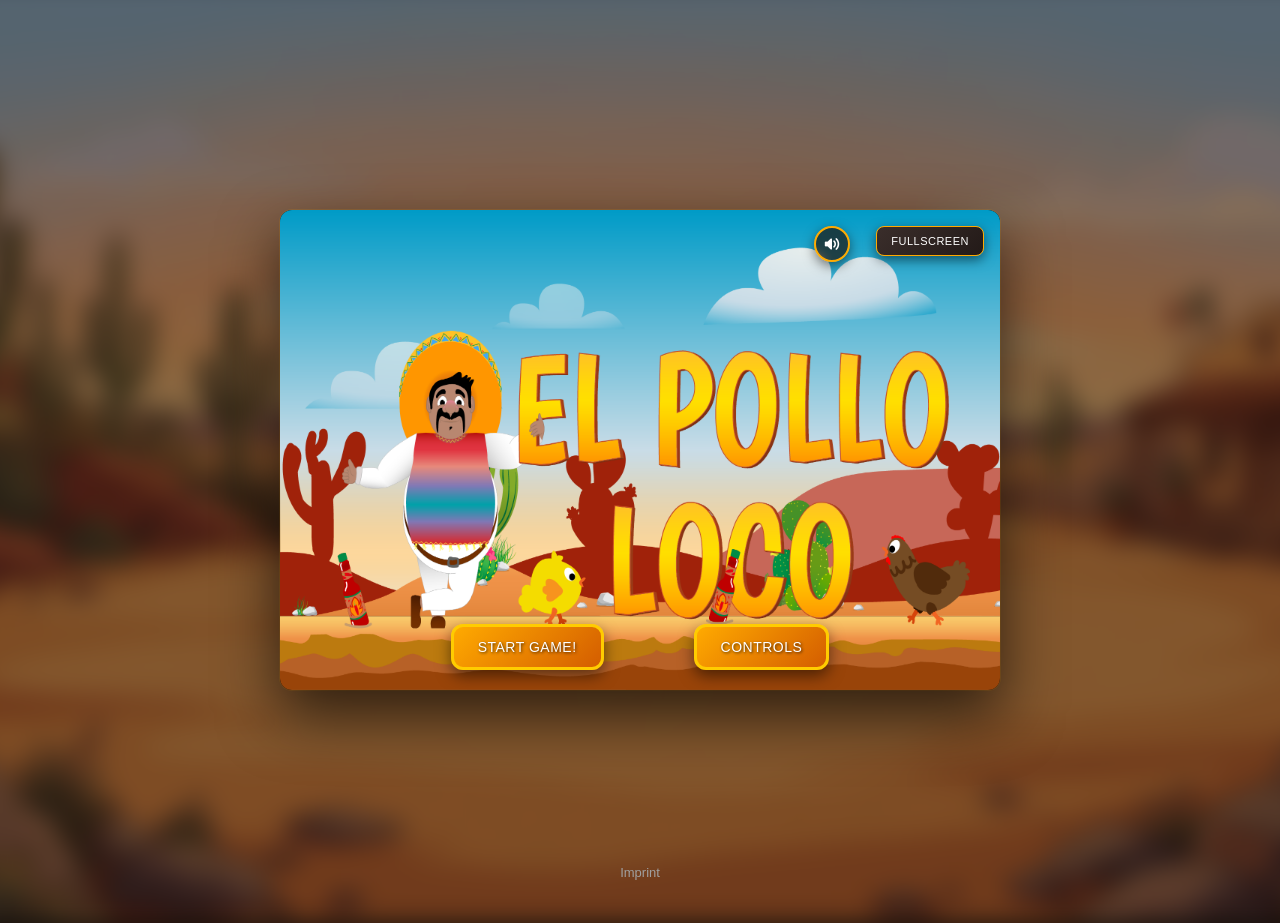
<file: index.html>
<!DOCTYPE html>
<html lang="en">
<head>
    <meta charset="UTF-8">
    <meta name="viewport" content="width=device-width, initial-scale=1.0, maximum-scale=1.0, user-scalable=no">
    <link rel="stylesheet" href="style.css">
    <link rel="icon" type="image/png" href="img/favicon.png">
    <title>El Pollo Loco</title>
</head>
<body>

  <div class="blurred-bg"></div>

  <div id="canvas_container" class="canvas-container"> 

    <a href="imprint.html" id="mobile_imprint_link" class="mobile-imprint">Imprint</a>

    <button id="fullscreen_btn">Fullscreen</button>

    <button id="mute_btn" onclick="toggleMuteBtn()">
        <img id="mute_icon" src="img/volume-up.png" alt="mute button">
    </button>

    <img id="start_screen" src="img/9_intro_outro_screens/start/startscreen_2.png" alt="start screen">
    
    <div id="game_controls" class="game_controls">
        <button id="start_game_btn">Start Game!</button>
        <button id="controll_btn">Controls</button>
    </div>

    <img id="game_over_screen" class="d_none" src="img/You won, you lost/Game Over.png" alt="game over screen">
    <div id="game_over_menu" class="d_none"> 
        <button id="game_over_restart_btn" class="menu_btn">Try Again!</button>
        <button id="game_over_home_btn" class="menu_btn">Back to Menu</button>
    </div>

    <img id="win_screen" class="d_none" src="img/You won, you lost/You Win A.png" alt="win screen">
    <div id="win_menu" class="d_none"> 
        <button id="win_restart_btn" class="menu_btn">Try Again!</button>
        <button id="win_home_btn" class="menu_btn">Back to Menu</button>
    </div>
    
    <div id="controll_panel" class="panel-backdrop d_none">
        <div class="control-panel">
            <h2>Controls</h2>
            
            <div class="control-row">
                <span class="control-desc">Move</span>
                <div class="keys">
                    <kbd>◀</kbd>
                    <span class="separator">/</span>
                    <kbd>▶</kbd>
                </div>
            </div>

            <div class="control-row">
                <span class="control-desc">Jump</span>
                <div class="keys">
                    <kbd class="space-key">SPACE</kbd>
                </div>
            </div>

            <div class="control-row">
                <span class="control-desc">Throw Bottle</span>
                <div class="keys">
                    <kbd>D</kbd>
                </div>
            </div>

            <button id="close_controll_btn">Got it!</button>
        </div>
    </div>
    
    <div id="mobile_controls" class="d_none">
        <div class="control-btn-group left-group">
            <button id="btn_left">◀</button>
            <button id="btn_right">▶</button>
        </div>
        <div class="control-btn-group right-group">
            <button id="btn_jump">▲</button>
            <button id="btn_throw"><img id="salsa_bottle" src="img/6_salsa_bottle/2_salsa_bottle_on_ground.png" alt="picture of salsa bottle"></button>
        </div>
    </div>
    
    <canvas id="canvas" width="720" height="480"></canvas>
  </div> 

  <div id="orientation_overlay">
      <span>Please rotate device 🔄</span>
  </div>

  <div id="imprint_btn" class="game_footer">
      <a href="imprint.html">Imprint</a>
  </div>

    <script src="js/functions.js"></script>
    <script src="models/audio-manager.class.js"></script>
    <script src="models/audio-error.class.js"></script>
    <script src="models/drawable-object.class.js"></script>
    <script src="models/moveable-objects.class.js"></script>
    <script src="models/character.class.js"></script>
    <script src="models/chicken.class.js"></script>
    <script src="models/small-chicken.class.js"></script>
    <script src="models/endboss.class.js"></script>
    <script src="models/cloud.class.js"></script>
    <script src="models/background-object.class.js"></script>
    <script src="models/status-bar.class.js"></script>
    <script src="models/endboss-health-bar.class.js"></script>
    <script src="models/health-bar.class.js"></script>
    <script src="models/coin-bar.class.js"></script>
    <script src="models/bottle-bar.class.js"></script>
    <script src="models/world.class.js"></script>
    <script src="models/non-moveable-objects.class.js"></script>
    <script src="models/collectable-objects.class.js"></script>
    <script src="models/coin-objects.class.js"></script>
    <script src="models/bottle-objects.class.js"></script>
    <script src="models/keyboard.class.js"></script>
    <script src="models/level.class.js"></script>
    <script src="models/throwable-object.class.js"></script>
    <script src="levels/level1.js"></script>
    <script src="js/game.js"></script>
</body>
</html>
</file>
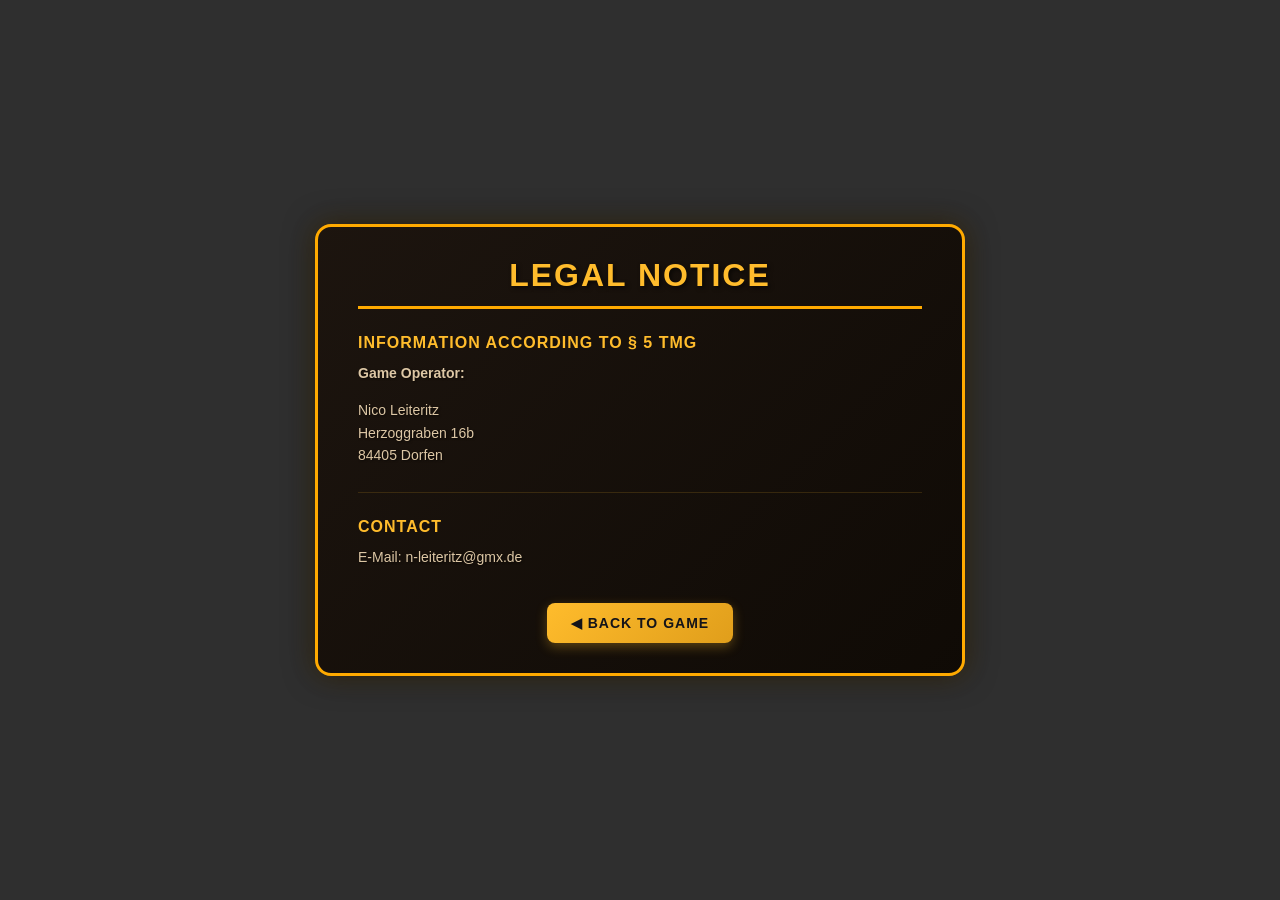
<file: imprint.html>
<!DOCTYPE html>
<html lang="en">
<head>
    <meta charset="UTF-8">
    <meta name="viewport" content="width=device-width, initial-scale=1.0">
    <title>Legal Notice - El Pollo Loco</title>
    <link rel="stylesheet" href="styles/imprint.css">
</head>
<body>
    <div class="imprint-container">
        <h1>Legal Notice</h1>
        
        <section class="imprint-section">
            <h2>Information according to § 5 TMG</h2>
            <p><strong>Game Operator:</strong></p>
            <p>Nico Leiteritz<br>
            Herzoggraben 16b<br>
            84405 Dorfen</p>
        </section>

        <section class="imprint-section">
            <h2>Contact</h2>
            <p>E-Mail: <span class="v_mail">ed.xmg@ztiretiel-n</span></p>
        </section>

        <footer class="imprint-footer">
            <a href="index.html" class="back-btn">◀ Back to Game</a>
        </footer>
    </div>
</body>
</html>
</file>
<file: style.css>
body {
    margin: 0;
    display: flex;
    justify-content: center;
    align-items: center;
    min-height: 100vh;
    min-height: 100dvh;
    position: relative;
    overflow: hidden;
    background-color: #140f0c;
    user-select: none;
    -webkit-user-select: none;
    font-family: system-ui, -apple-system, sans-serif;
}

.blurred-bg {
    position: absolute;
    top: 0;
    left: 0;
    width: 100%;
    height: 100%;
    background-image: linear-gradient(rgba(0, 0, 0, 0.45), rgba(0, 0, 0, 0.45)), url('img/epl_background.jpg');
    background-size: cover;
    background-position: center;
    background-repeat: no-repeat;
    filter: blur(12px);
    transform: scale(1.05);
    z-index: 1;
}

.d_none {
    display: none !important;
}

.canvas-container {
    position: relative;
    z-index: 10;
    width: 720px;
    height: 480px;
    box-shadow: 0 25px 60px rgba(0, 0, 0, 0.65), 0 0 0 1px rgba(255, 170, 0, 0.15);
    border-radius: 12px;
    overflow: hidden; 
    background: transparent;
}

canvas {
    background-color: black;
    display: block;
    width: 100%;
    height: 100%;
}

#canvas_container:fullscreen {
    width: 100vw;
    height: 100vh;
    display: flex;
    justify-content: center;
    align-items: center;
    background: linear-gradient(to bottom, #2c2320, #0f0a09);
}

#canvas_container:fullscreen canvas,
#canvas_container:fullscreen #start_screen,
#canvas_container:fullscreen #game_over_screen,
#canvas_container:fullscreen #win_screen {
    width: 100vw;
    height: 100vh;
}

#canvas_container:fullscreen .game_controls {
    z-index: 999;
}

#canvas_container:fullscreen #fullscreen_btn {
    z-index: 999;
    position: absolute;
    top: 20px;
    right: 20px;
}

#fullscreen_btn {
    position: absolute;
    right: 16px;
    top: 16px;
    z-index: 30;
    padding: 8px 14px;
    font-size: 11px;
    font-family: 'Arial Black', sans-serif;
    text-transform: uppercase;
    letter-spacing: 0.5px;
    background: linear-gradient(135deg, #3a2e2b 0%, #231a18 100%);
    color: white;
    border: 1.5px solid #ffaa00;
    border-radius: 8px;
    cursor: pointer;
    box-shadow: 0 4px 12px rgba(0, 0, 0, 0.5);
    transition: all 200ms cubic-bezier(0.4, 0, 0.2, 1);
}

#fullscreen_btn:hover { 
    background: linear-gradient(135deg, #ffaa00 0%, #d45d00 100%);
    box-shadow: 0 0 20px rgba(255, 170, 0, 0.4);
    transform: translateY(-1px) scale(1.02);
}

#fullscreen_btn:active {
    transform: translateY(1px) scale(0.98);
}

#mute_btn {
    position: absolute;
    top: 16px;
    right: 150px;
    z-index: 20;
    background: rgba(28, 20, 14, 0.7);
    backdrop-filter: blur(4px); 
    -webkit-backdrop-filter: blur(4px);
    border: 2.5px solid #ffaa00;
    border-radius: 50%;
    padding: 8px;
    width: 36px;
    height: 36px;
    cursor: pointer;
    display: flex;
    align-items: center;
    justify-content: center;
    box-shadow: 0 4px 12px rgba(0, 0, 0, 0.5);
    transition: all 200ms cubic-bezier(0.4, 0, 0.2, 1);
}

#mute_icon {
    width: 16px;
    height: 16px;
    filter: invert(1);
}

#mute_btn:hover {
    transform: scale(1.1);
    background: rgba(255, 170, 0, 0.2);
    box-shadow: 0 0 20px rgba(255, 170, 0, 0.5);
}

#mute_btn:active {
    transform: scale(0.9);
}

#start_screen {
    position: absolute;
    top: 0;
    left: 0;
    width: 100%; 
    height: 100%; 
    object-position: center;
    object-fit: fill; 
    z-index: 10;
    animation: cinematicIntro 1.2s cubic-bezier(0.25, 1, 0.5, 1) forwards;
}

@keyframes cinematicIntro {
    0% { 
        opacity: 0; 
        transform: scale(1.08); 
        filter: brightness(0.2) blur(8px); 
    }
    100% { 
        opacity: 1; 
        transform: scale(1); 
        filter: brightness(1) blur(0); 
    }
}

#game_over_screen,
#win_screen {
    position: absolute;
    top: 0;
    left: 0;
    width: 100%;
    height: 100%;
    object-position: center;
    object-fit: contain; 
    z-index: 15;
    filter: drop-shadow(0 15px 25px rgba(0,0,0,0.9));
    animation: popIn 0.6s cubic-bezier(0.175, 0.885, 0.32, 1.275) forwards;
}

@keyframes popIn {
    0% { transform: scale(0.4); opacity: 0; }
    100% { transform: scale(0.85); opacity: 1; } 
}

.game_controls {
    position: absolute;
    bottom: 20px;
    left: 0;
    right: 0;
    margin: 0 auto;
    width: 80%;
    display: flex;
    justify-content: center;
    gap: 90px;
    z-index: 20;
    animation: fadeInButtons 1.5s ease forwards;
}

@keyframes fadeInButtons {
    0% { opacity: 0; transform: translateY(10px); }
    50% { opacity: 0; transform: translateY(10px); }
    100% { opacity: 1; transform: translateY(0); }
}

.game_controls button {
    padding: 12px 24px;
    font-size: 14px;
    font-family: 'Arial Black', sans-serif;
    text-transform: uppercase;
    letter-spacing: 0.5px;
    background: linear-gradient(135deg, #ffaa00 0%, #d45d00 100%);
    color: white;
    border: 3px solid #ffcc00; 
    border-radius: 12px;
    cursor: pointer;
    transition: all 200ms cubic-bezier(0.4, 0, 0.2, 1);
    box-shadow: 0 6px 15px rgba(0, 0, 0, 0.5);
    text-shadow: 1px 1px 3px rgba(0, 0, 0, 0.7);
}

.game_controls button:hover {
    filter: brightness(1.1);
    transform: translateY(-2px) scale(1.03);
    box-shadow: 0 8px 25px rgba(255, 170, 0, 0.45);
}

.game_controls button:active {
    transform: translateY(1px) scale(0.97);
    box-shadow: 0 3px 8px rgba(0, 0, 0, 0.4);
}

#win_menu, 
#game_over_menu {
    position: absolute;
    bottom: 28px;
    left: 50%;
    transform: translateX(-50%);
    display: flex;
    gap: 60px; 
    align-items: center;
    z-index: 999;
    animation: slideUp 0.6s ease forwards;
    opacity: 0; 
}

@keyframes slideUp {
    0% { transform: translate(-50%, 30px); opacity: 0; }
    100% { transform: translate(-50%, 0); opacity: 1; }
}

#win_menu .menu_btn, 
#game_over_menu .menu_btn {
    position: relative;
    bottom: auto;
    left: auto;
    transform: none;
    min-height: 44px; 
    display: flex;
    align-items: center;
    justify-content: center;
    text-align: center;
    padding: 6px 16px; 
    font-size: 16px; 
    font-family: 'Arial Black', sans-serif;
    text-transform: uppercase;
    background: linear-gradient(135deg, #ffaa00 0%, #d45d00 100%);
    color: white;
    border: 2.5px solid #ffcc00; 
    border-radius: 12px;
    cursor: pointer;
    transition: all 200ms cubic-bezier(0.4, 0, 0.2, 1);
    box-shadow: 0 6px 15px rgba(0, 0, 0, 0.5);
    box-sizing: border-box; 
    text-shadow: 1px 1px 3px rgba(0, 0, 0, 0.7);
}

#win_menu .menu_btn:hover, 
#game_over_menu .menu_btn:hover {
    filter: brightness(1.1);
    transform: translateY(-2px) scale(1.03);
    box-shadow: 0 8px 25px rgba(255, 170, 0, 0.45);
}

#win_menu .menu_btn:active, 
#game_over_menu .menu_btn:active {
    transform: translateY(1px) scale(0.97);
    box-shadow: 0 3px 8px rgba(0, 0, 0, 0.4);
}

.panel-backdrop {
    position: absolute;
    top: 0;
    left: 0;
    width: 100%;
    height: 100%;
    background-color: rgba(10, 7, 5, 0.6);
    backdrop-filter: blur(5px);
    -webkit-backdrop-filter: blur(5px);
    z-index: 999;
    pointer-events: all; 
}

.control-panel {
    display: flex;
    flex-direction: column;
    gap: 16px;
    position: absolute;
    top: 50%;
    left: 50%;
    transform: translate(-50%, -50%);
    z-index: 1000;
    pointer-events: auto; 
    width: 340px;
    padding: 24px 28px;
    box-sizing: border-box;
    background: linear-gradient(135deg, rgba(38, 28, 22, 0.95), rgba(20, 14, 10, 0.97));
    border: 2px solid #ffaa00; 
    border-radius: 20px;
    box-shadow: 0 20px 50px rgba(0, 0, 0, 0.7), 
                0 0 30px rgba(255, 170, 0, 0.2);
    font-family: 'Arial Black', sans-serif;
    color: #f7eded;
}

.control-panel h2 {
    margin: 0 0 10px 0;
    color: #ffbc2c;
    font-size: 22px;
    text-transform: uppercase;
    letter-spacing: 2px;
    border-bottom: 2px solid rgba(255, 188, 44, 0.25);
    width: 100%;
    text-align: center;
    padding-bottom: 10px;
    text-shadow: 1px 1px 4px rgba(0, 0, 0, 0.5);
}

.control-row {
    display: flex;
    justify-content: space-between;
    align-items: center;
    padding: 8px 0;
    border-bottom: 1px solid rgba(255, 255, 255, 0.07);
}

.control-row:last-of-type {
    border-bottom: none;
}

.control-desc {
    font-size: 14px;
    font-weight: bold;
    color: #ddc7a5;
    text-shadow: 1px 1px 2px rgba(0, 0, 0, 0.8);
}

.keys {
    display: flex;
    align-items: center;
    gap: 6px;
}

kbd {
    background: linear-gradient(180deg, #4e3f3b 0%, #2d2220 100%);
    border: 1px solid #5a4945;
    border-bottom: 4px solid #140e0d;
    border-radius: 6px;
    color: #ffffff;
    font-size: 11px;
    font-weight: 900;
    padding: 4px 9px;
    min-width: 18px;
    text-align: center;
    box-shadow: 0 4px 6px rgba(0, 0, 0, 0.4);
    display: inline-block;
}

.space-key {
    min-width: 85px;
}

.separator {
    color: #ffbc2c;
    font-weight: bold;
    margin: 0 4px;
}

#close_controll_btn {
    background: linear-gradient(135deg, #ffbc2c, #e09e1b);
    border: none;
    border-radius: 10px;
    color: #141419;
    cursor: pointer;
    font-weight: bold;
    font-size: 14px;
    font-family: 'Arial Black', sans-serif;
    text-transform: uppercase;
    letter-spacing: 1px;
    padding: 10px 20px;
    width: 100%;
    transition: all 0.2s ease-in-out;
    box-shadow: 0 4px 14px rgba(255, 188, 44, 0.35);
}

#close_controll_btn:hover {
    transform: translateY(-2px);
    box-shadow: 0 6px 20px rgba(255, 188, 44, 0.55);
    background: linear-gradient(135deg, #ffca54, #ffbc2c);
}

#close_controll_btn:active {
    transform: translateY(1px);
    box-shadow: 0 2px 8px rgba(255, 188, 44, 0.2);
}

#mobile_controls {
    position: absolute;
    bottom: 24px;
    left: 0;
    width: 100%;
    padding: 0 36px;
    box-sizing: border-box;
    justify-content: space-between;
    z-index: 50;
    pointer-events: none;
}

.control-btn-group {
    display: flex;
    gap: 18px;
    pointer-events: auto; 
}

.control-btn-group button {
    width: 60px;
    height: 60px;
    border-radius: 50%;
    background-color: rgba(20, 15, 12, 0.6);
    backdrop-filter: blur(5px);
    -webkit-backdrop-filter: blur(5px);
    color: white;
    border: 2.5px solid rgba(255, 153, 0, 0.8);
    font-size: 22px;
    font-family: 'Arial Black', sans-serif;
    display: flex;
    justify-content: center;
    align-items: center;
    cursor: pointer;
    user-select: none;
    -webkit-user-select: none; 
    box-shadow: 0 6px 14px rgba(0,0,0,0.4);
    transition: transform 100ms ease, background-color 100ms ease, border-color 100ms ease;
}

.control-btn-group button:active {
    background-color: rgba(255, 153, 0, 0.8);
    border-color: #ffcc00;
    transform: scale(0.92);
}

.game_footer {
    position: absolute;
    bottom: 0;
    left: 0;
    display: flex;
    justify-content: center;
    align-items: center;
    gap: 15px;
    padding: 15px 10px;
    width: 100%;
    box-sizing: border-box;
    font-size: 13px;
    z-index: 10;
}

.game_footer a {
    color: #a0a0a0; 
    text-decoration: none;
    font-family: sans-serif;
    transition: color 0.2s ease-in-out;
    padding: 5px 10px;
}

.game_footer a:hover {
    color: #ffffff; 
}

.game_footer .separator {
    color: #666666;
}

#canvas_container .mobile-imprint {
    display: none;
    position: absolute;
    top: 14px;
    left: 14px;
    z-index: 30;
    color: #d1d1d1;
    text-decoration: none;
    font-family: sans-serif;
    font-size: 12px;
    background: rgba(28, 20, 14, 0.75);
    backdrop-filter: blur(4px);
    -webkit-backdrop-filter: blur(4px);
    border: 1.5px solid #ffaa00;
    padding: 6px 14px;
    border-radius: 8px;
    transition: all 200ms ease;
    box-shadow: 0 4px 10px rgba(0,0,0,0.4);
}

#canvas_container .mobile-imprint:hover {
    color: #ffffff;
    background: linear-gradient(135deg, #ffaa00 0%, #d45d00 100%);
    box-shadow: 0 0 15px rgba(255, 170, 0, 0.4);
}

#salsa_bottle {
    width: 48px;
    height: 48px;
    margin-bottom: 8px;
}

@media (max-width: 480px) {
    .game_footer {
        font-size: 11px;
        padding: 10px;
        gap: 8px;
    }
}

@media (hover: none) and (pointer: coarse) {
    #canvas_container #mobile_controls {
        display: none; 
    }
    #fullscreen_btn {
        display: none; 
    }
    #canvas_container .game_controls #controll_btn,
    #controll_btn {
        display: none; 
    }
    .game_footer {
        display: none;
    }
    #canvas_container #mute_btn {
        right: 10px;
        left: auto;
    }
    #canvas_container .mobile-imprint {
        display: none;
    }
    #game_over_menu {
        width: max-content;
    }
}

#orientation_overlay {
    display: none;
    position: absolute;
    top: 0;
    left: 0;
    width: 100%;
    height: 100%;
    background-color: #1a1412; 
    color: #ff9900;
    font-size: 24px;
    font-family: 'Arial Black', sans-serif;
    text-transform: uppercase;
    letter-spacing: 1px;
    justify-content: center;
    align-items: center;
    z-index: 9999;
    text-align: center;
    padding: 20px;
    box-sizing: border-box;
}

@media (orientation: portrait) and (hover: none) and (pointer: coarse) {
    #orientation_overlay {
        display: flex;
    }
    #mobile_controls {
        display: none;
    }
}

@media (hover: none) and (orientation: portrait) {
    #canvas_container {
        display: none !important;
    }
    
    #orientation_overlay {
        display: flex !important;
    }
    
    .game_footer {
        display: none !important;
    }
}

@media (hover: none) and (orientation: landscape) {
    #mobile_controls {
        display: flex;
    }

    #fullscreen_btn,
    #controll_btn,
    .game_controls #controll_btn {
        display: none !important;
    }

    #mute_btn {
        right: 16px;
        top: 16px;
        left: auto;
    }

    .game_footer {
        display: none !important;
    }
    
    #canvas_container .mobile-imprint {
        display: block !important;
    }

    #game_over_menu,
    #win_menu {
        width: max-content;
    }
}

@media only screen and (max-width: 720px) {
    #canvas_container,
    canvas,
    #start_screen,
    #game_over_screen,
    #win_screen,
    .panel-backdrop {
        width: 100%;
    }
}

@media only screen and (max-height: 480px) {
    #canvas_container,
    canvas,
    #start_screen,
    #game_over_screen,
    #win_screen,
    .panel-backdrop {
        height: 100dvh;
    }
}

@media (max-width: 480px) {
    .game_footer {
        font-size: 11px;
        padding: 10px;
        gap: 8px;
    }
}
</file>
<file: styles/imprint.css>
body {
    margin: 0;
    padding: 40px 20px;
    font-family: 'Segoe UI', Tahoma, Geneva, Verdana, sans-serif;
    background-color: #2f2f2f;
    color: #f7eded;
    display: flex;
    justify-content: center;
    align-items: center;
    min-height: 100vh;
    box-sizing: border-box;
}

.imprint-container {
    width: 100%;
    max-width: 650px;
    background: linear-gradient(135deg, rgba(28, 20, 14, 0.98), rgba(15, 10, 5, 0.99));
    border: 3px solid #ffaa00;
    border-radius: 16px;
    padding: 30px 40px;
    box-shadow: 0 0 30px rgba(0, 0, 0, 0.7), 
                0 0 25px rgba(255, 170, 0, 0.2);
    box-sizing: border-box;
}

h1 {
    margin-top: 0;
    margin-bottom: 25px;
    color: #ffbc2c;
    font-family: 'Arial Black', sans-serif;
    text-transform: uppercase;
    letter-spacing: 2px;
    border-bottom: 3px solid #ffaa00;
    padding-bottom: 12px;
    text-align: center;
    text-shadow: 2px 2px 4px rgba(0, 0, 0, 0.6);
}

h2 {
    color: #ffbc2c;
    font-size: 16px;
    font-family: 'Arial Black', sans-serif;
    text-transform: uppercase;
    letter-spacing: 1px;
    margin-top: 25px;
    margin-bottom: 10px;
}

p {
    font-size: 14px;
    line-height: 1.6;
    color: #ddc7a5;
    margin: 0 0 15px 0;
    text-shadow: 1px 1px 2px rgba(0, 0, 0, 0.5);
}

.imprint-section {
    border-bottom: 1px solid rgba(255, 188, 44, 0.15);
    padding-bottom: 10px;
    margin-bottom: 15px;
}

/* Verhindert den Trennstrich unter der letzten Sektion (Kontakt) */
.imprint-section:last-of-type {
    border-bottom: none;
    margin-bottom: 0;
    padding-bottom: 0;
}

a {
    color: #ffaa00;
    text-decoration: none;
    transition: color 0.2s ease-in-out;
}

a:hover {
    color: #ffcc00;
    text-decoration: underline;
}

.imprint-footer {
    margin-top: 35px;
    text-align: center;
}

.back-btn {
    display: inline-block;
    background: linear-gradient(135deg, #ffbc2c, #e09e1b);
    border: none;
    border-radius: 8px;
    color: #141419;
    font-weight: bold;
    font-size: 14px;
    font-family: 'Arial Black', sans-serif;
    text-transform: uppercase;
    letter-spacing: 1px;
    padding: 12px 24px;
    transition: all 0.2s ease-in-out;
    box-shadow: 0 4px 12px rgba(255, 188, 44, 0.3);
    text-decoration: none;
}

.back-btn:hover {
    transform: scale(1.03) translateY(-2px);
    box-shadow: 0 6px 16px rgba(255, 188, 44, 0.5);
    background: linear-gradient(135deg, #ffca54, #ffbc2c);
    color: #141419;
    text-decoration: none;
}

.back-btn:active {
    transform: scale(0.98) translateY(1px);
    box-shadow: 0 2px 8px rgba(255, 188, 44, 0.2);
}

.v_mail {
    unicode-bidi: bidi-override;
    direction: rtl;
}

@media (max-width: 480px) {
    body {
        padding: 15px 10px;
    }
    .imprint-container {
        padding: 20px;
    }
    h1 {
        font-size: 22px;
    }
    h2 {
        font-size: 14px;
    }
    p {
        font-size: 13px;
    }
}
</file>
